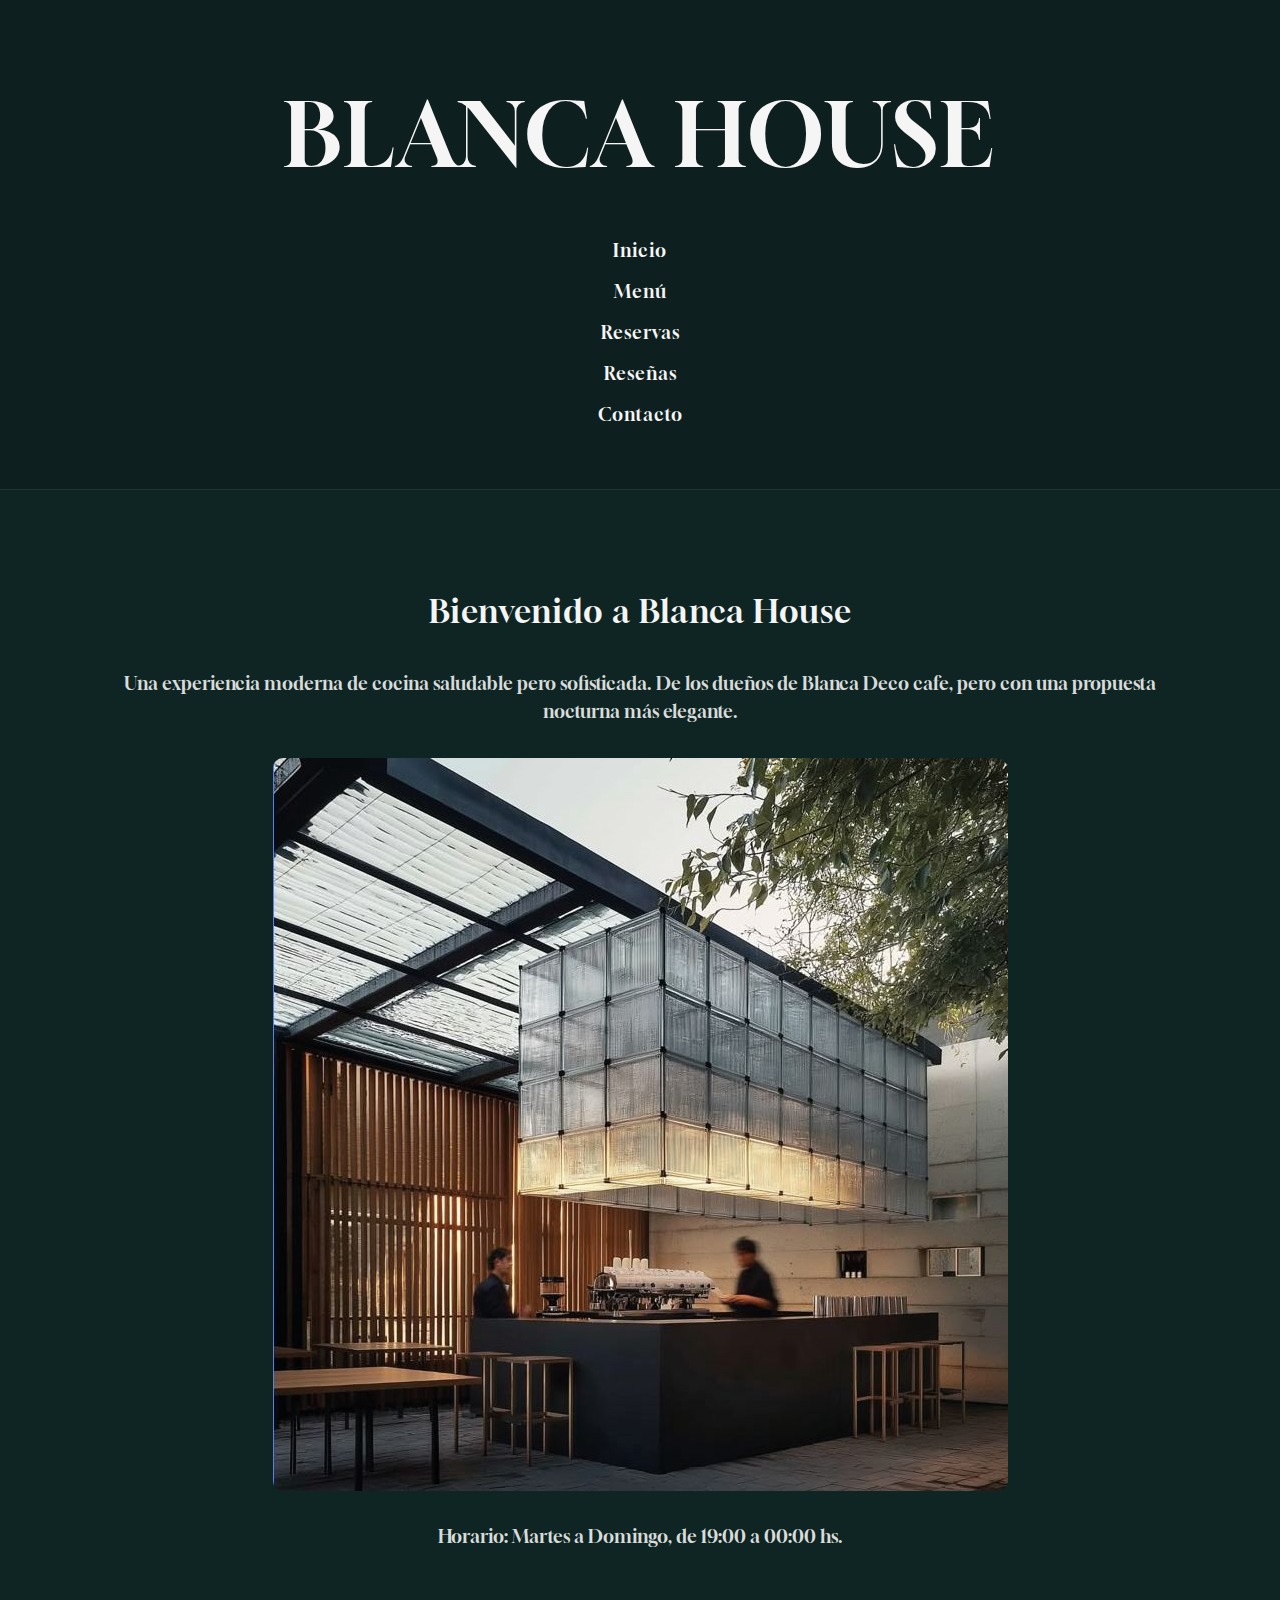
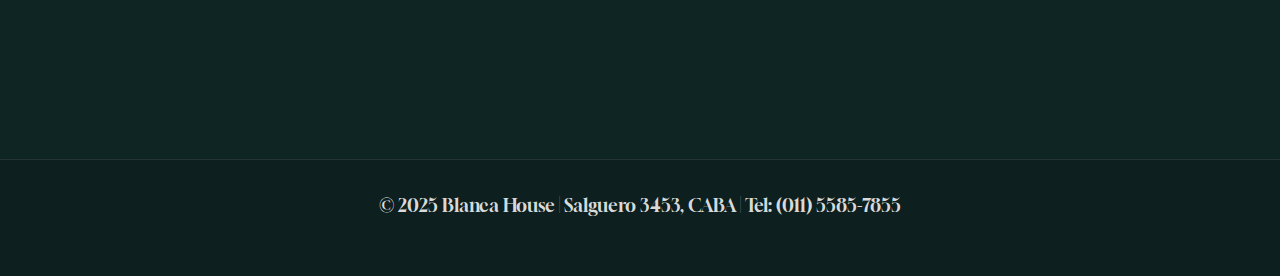
<file: index.html>
<!DOCTYPE html>
<html lang="es">
<head>
  <meta charset="UTF-8">
  <meta name="viewport" content="width=device-width, initial-scale=1.0">
  <title>Blanca House</title>
  <link rel="stylesheet" href="formato.css">
</head>
<body>

  <header>
    <h1><span class="serif">Blanca</span> <span class="bold">House</span></h1>
    <nav>
      <ul>
        <li><a href="index.html">Inicio</a></li>
        <li><a href="menu.html">Menú</a></li>
        <li><a href="reservas.html">Reservas</a></li>
        <li><a href="reseñas.html">Reseñas</a></li>
        <li><a href="contacto.html">Contacto</a></li>
      </ul>
    </nav>
  </header>

  <!-- Sección de presentación -->
  <main>
  <section id="inicio">
    <h2>Bienvenido a Blanca House</h2>
    <p>Una experiencia moderna de cocina saludable pero sofisticada. 
    De los dueños de Blanca Deco cafe, pero con una propuesta nocturna más elegante.</p>
    <img src="fotos_blanca/front.jpg" alt="Foto del restaurante">
    <p><strong>Horario:</strong> Martes a Domingo, de 19:00 a 00:00 hs.</p>
    
  </section>
</main>

  <footer>
    <p>© 2025 Blanca House | Salguero 3453, CABA | Tel: (011) 5585-7855</p>
  </footer>

</body>
</html>
</file>
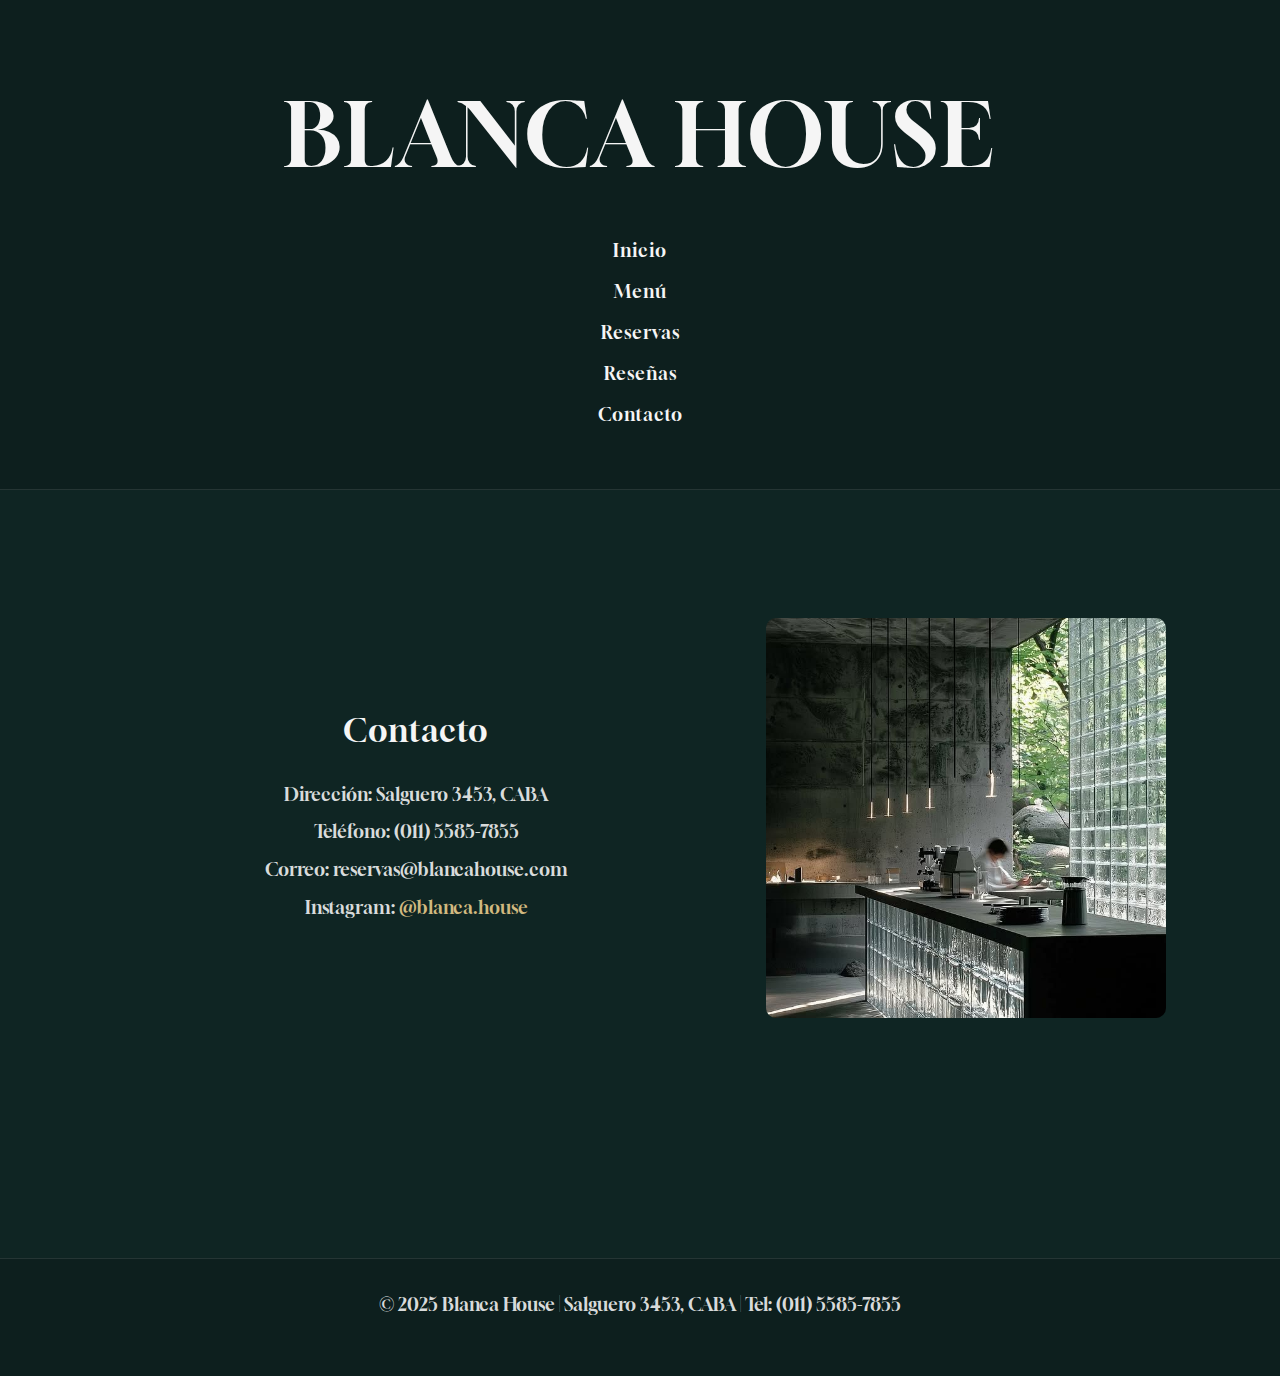
<file: contacto.html>
<!DOCTYPE html>
<html lang="es">
<head>
  <meta charset="UTF-8">
  <meta name="viewport" content="width=device-width, initial-scale=1.0">
  <title>Contacto | Blanca House</title>
  <link rel="stylesheet" href="formato.css">
</head>
<body>

  <header>
    <h1>Blanca House</h1>
    <nav>
      <ul>
        <li><a href="index.html">Inicio</a></li>
        <li><a href="menu.html">Menú</a></li>
        <li><a href="reservas.html">Reservas</a></li>
        <li><a href="reseñas.html">Reseñas</a></li>
        <li><a href="contacto.html">Contacto</a></li>
      </ul>
    </nav>
  </header>

  <main>
    <section id="contacto">
        <div class="info">
          <h2>Contacto</h2>
          <p><strong>Dirección:</strong> Salguero 3453, CABA</p>
          <p><strong>Teléfono:</strong> (011) 5585-7855</p>
          <p><strong>Correo:</strong> reservas@blancahouse.com</p>
          <p><strong>Instagram:</strong> <a href="#">@blanca.house</a></p>
        </div>
      
        <img src="fotos_blanca/ .jpg" alt="Interior del restaurante">
      </section>
  </main>

  <footer>
    
    <p>© 2025 Blanca House | Salguero 3453, CABA | Tel: (011) 5585-7855</p>
  </footer>

</body>
</html>
</file>
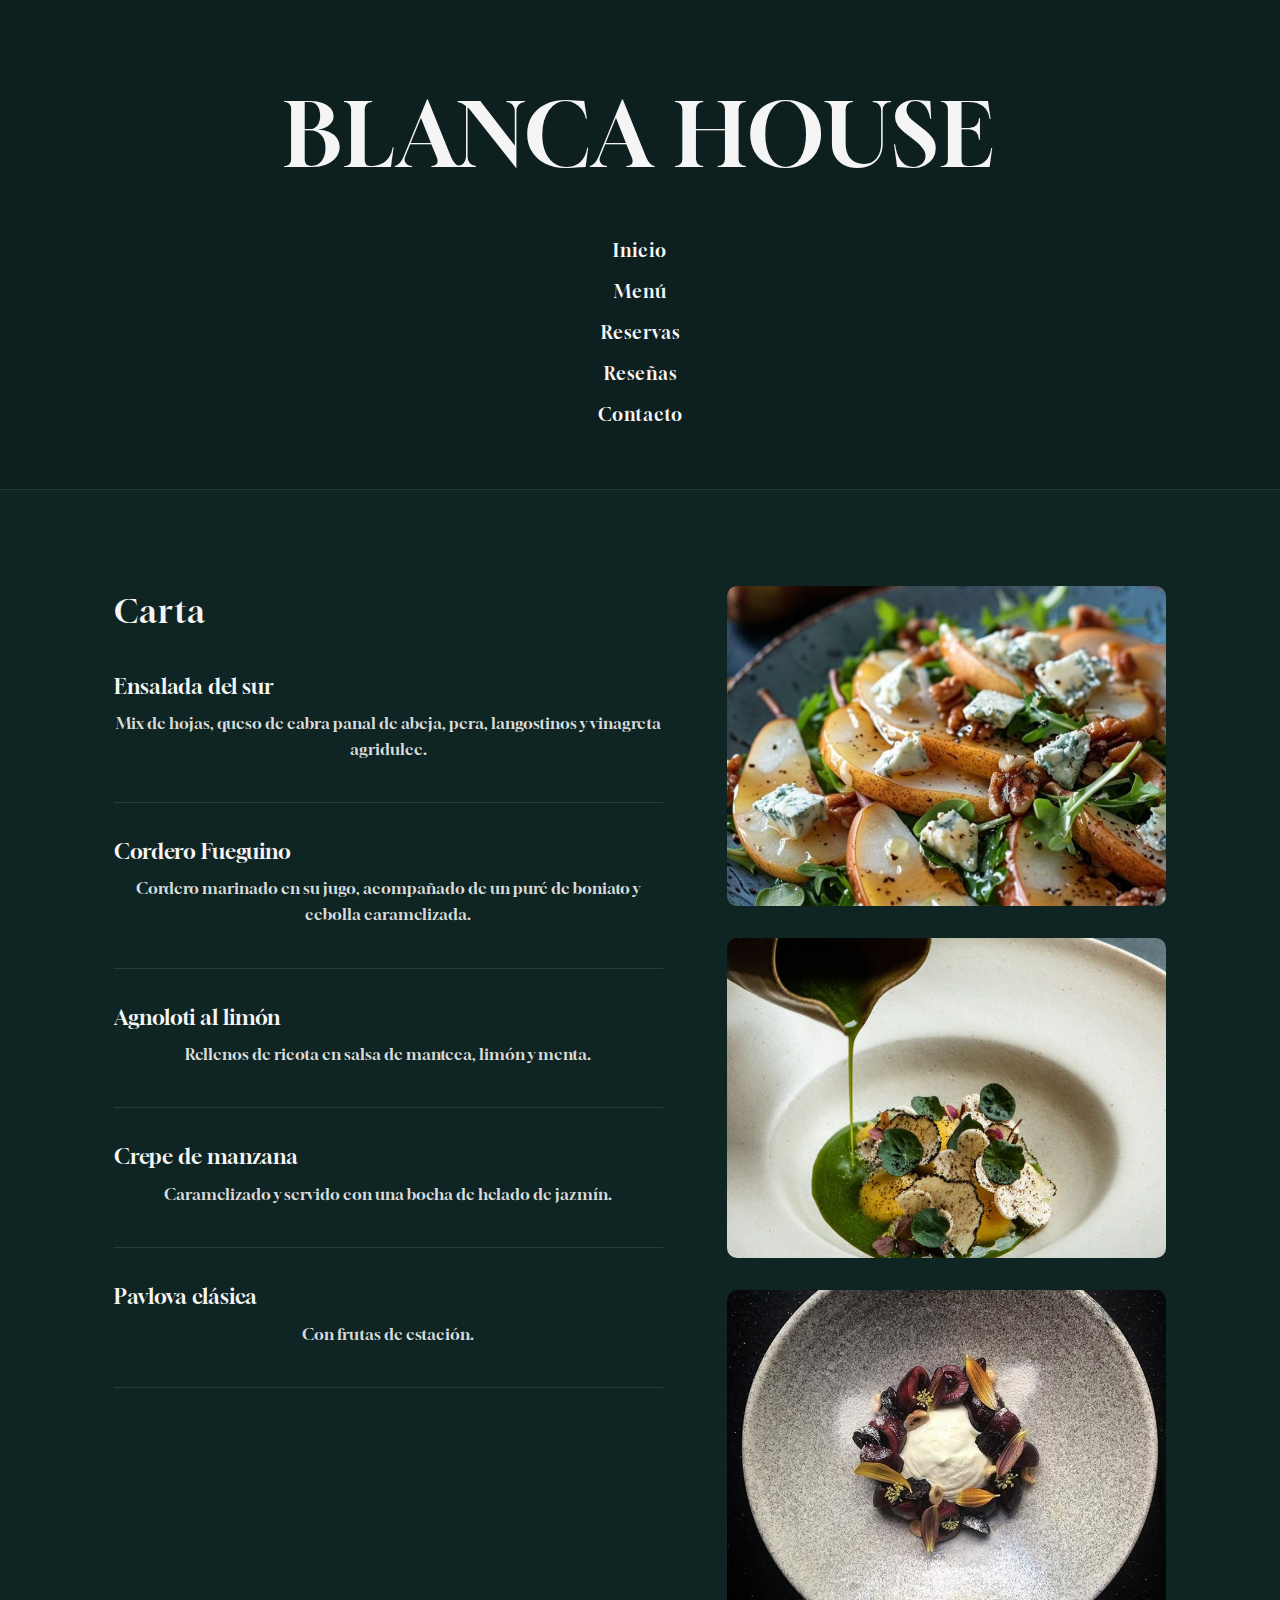
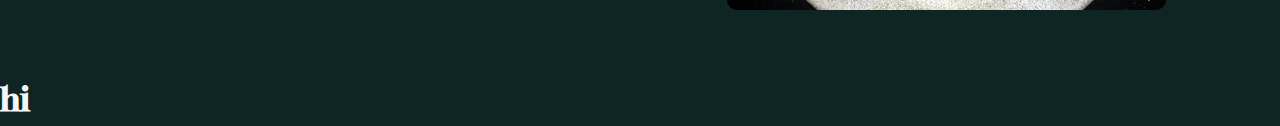
<file: menu.html>
<!DOCTYPE html>
<html lang="es">
<head>
  <meta charset="UTF-8">
  <meta name="viewport" content="width=device-width, initial-scale=1.0">
  <title>Menú | Blanca House</title>
  <link rel="stylesheet" href="formato.css">
</head>
<body>

    <header>
        <h1>Blanca House</h1>
        <nav>
          <ul>
            <li><a href="index.html">Inicio</a></li>
            <li><a href="menu.html">Menú</a></li>
            <li><a href="reservas.html">Reservas</a></li>
            <li><a href="reseñas.html">Reseñas</a></li>
            <li><a href="contacto.html">Contacto</a></li>
          </ul>
        </nav>
      </header>

      <!-- Sección de menú -->
      <main>
        <section id="menu">
          <div class="platos">
            <h2>Carta</h2>
      
            <article>
              <h3>Ensalada del sur</h3>
              <p>Mix de hojas, queso de cabra panal de abeja, pera, langostinos y vinagreta agridulce.</p>
            </article>
      
            <article>
              <h3>Cordero Fueguino</h3>
              <p>Cordero marinado en su jugo, acompañado de un puré de boniato y cebolla caramelizada.</p>
            </article>
      
            <article>
              <h3>Agnoloti al limón</h3>
              <p>Rellenos de ricota en salsa de manteca, limón y menta.</p>
            </article>
      
            <article>
              <h3>Crepe de manzana</h3>
              <p>Caramelizado y servido con una bocha de helado de jazmín.</p>
            </article>
      
            <article>
              <h3>Pavlova clásica</h3>
              <p>Con frutas de estación.</p>
            </article>
          </div>
      
          <div class="imagenes-menu">
            <img src="fotos_blanca/pera.jpg" alt="Plato 0">
            <img src="fotos_blanca/boniato.jpg" alt="Plato 1">
            <img src="fotos_blanca/Pablova.jpg" alt="Plato 2">
          </div>
        </section>
      </main>
      
      <h1>hi</h1>

</body>
</html>
</file>
<file: formato.css>
@import url('https://fonts.googleapis.com/css2?family=Gloock&display=swap');

/* ------------------------------
   formato base
------------------------------ */
* {
  margin: 0;
  padding: 0;
  box-sizing: border-box;
}

body {
  font-family: 'Gloock', serif;
  background-color: #0f2523;
  color: #f5f5f5;
  line-height: 1.6;
}




/* ------------------------------
   header
------------------------------ */
header {
  background-color: #0d1f1e;
  padding: 4rem 1rem 3rem;
  text-align: center;
  border-bottom: 1px solid rgba(255, 255, 255, 0.1);
  margin-bottom: 4rem;
}

header h1 {
  font-size: clamp(2rem, 8vw, 5.5rem);
  font-weight: 500;
  letter-spacing: 3px;
  color: #f5f5f5;
  text-transform: uppercase;
}

nav ul {
  list-style: none;
  margin-top: 2rem;
}

nav ul li {
  margin: 0.8rem 0;
}

nav ul li a {
  color: #f5f5f5;
  text-decoration: none;
  font-size: 1.1rem;
  letter-spacing: 1px;
  font-weight: 300;
  transition: color 0.3s ease;
}

nav ul li a:hover {
  color: #d1b97f;
}



/* ------------------------------
   secciones generales
------------------------------ */
main {
  padding: 2rem 1.5rem 4rem;
  max-width: 1100px;
  margin: 0 auto;
}

section {
  margin-bottom: 5rem;
}

h2 {
  font-size: 2rem;
  margin-bottom: 2rem;
  font-weight: 400;
  letter-spacing: 1px;
  text-align: center;
}

p {
  font-weight: 300;
  font-size: 1.1rem;
  margin-bottom: 1.5rem;
  color: rgba(245, 245, 245, 0.9);
  text-align: center;
}



/* ------------------------------
   foto index centrada
------------------------------ */
#inicio img {
  display: block;
  margin: 2rem auto;
  border-radius: 10px;
  max-width: 90%;
  height: auto;
}




/* ------------------------------
  menu
------------------------------ */

#menu {
    display: flex;
    justify-content: space-between;
    align-items: flex-start;
    gap: 4rem;
    max-width: 1100px;
    margin: 0 auto;
  }
  
  .platos {
    flex: 1;
  }
  
  .platos h2 {
    text-align: left;
    margin-bottom: 2rem;
    font-size: 2rem;
    font-weight: 500;
  }
  
  .platos article {
    margin-bottom: 2rem;
    padding-bottom: 1rem;
    border-bottom: 1px solid rgba(255, 255, 255, 0.1);
  }
  
  .platos h3 {
    font-size: 1.3rem;
    margin-bottom: 0.5rem;
    font-weight: 500;
  }
  
  .platos p {
    font-size: 1rem;
    color: rgba(245, 245, 245, 0.9);
    line-height: 1.6;
  }
  
  .imagenes-menu {
    display: flex;
    flex-direction: column;
    justify-content: space-between;
    gap: 2rem;
    flex: 0.8;
  }
  
  .imagenes-menu img {
    width: 100%;
    border-radius: 10px;
    object-fit: cover;
    height: 320px;
  }
  
  @media (max-width: 768px) {
    #menu {
      flex-direction: column;
      align-items: center;
    }
  
    .platos h2 {
      text-align: center;
    }
  
    .imagenes-menu {
      flex-direction: row;
      justify-content: center;
    }
  
    .imagenes-menu img {
      width: 45%;
      height: auto;
    }
  }
  



  /* ------------------------------
   reservas 
------------------------------ */
.formulario {
  margin: 2rem auto;
  display: flex;
  flex-direction: column;
  gap: 1rem;
  max-width: 500px;
}

input, select, textarea, button {
  padding: 0.8rem;
  border: none;
  border-radius: 4px;
  font-family: 'Gloock', serif;
  font-size: 16px;   
  min-height: 44px;  
}


input {
  background-color: #1d3835;
  color: #f5f5f5;
}

input::placeholder {
  color: rgba(255, 255, 255, 0.6);
}

button {
  background-color: #d1b97f;
  color: #0d1f1e;
  cursor: pointer;
  font-weight: bold;
  transition: background-color 0.3s ease;
}

button:hover {
  background-color: #e2c98c;
}



/* ------------------------------
   footer
------------------------------ */
footer {
  background-color: #0d1f1e;
  text-align: center;
  padding: 2rem;
  margin-top: 4rem;
  font-size: 0.9rem;
  color: rgba(255, 255, 255, 0.7);
  border-top: 1px solid rgba(255, 255, 255, 0.1);
}


@media (max-width: 768px){
  
  #menu { 
    flex-direction: column; 
    align-items: center; 
  }

  
  .platos article { 
    text-align: center; 
  }

  
  .imagenes-menu { 
    flex-direction: row; 
    justify-content: center; 
    gap: 1rem;
  }
  .imagenes-menu img { 
    width: 45%; 
    height: auto; 
    max-width: 350px; 
  }
}

@media (max-width: 480px){
  .imagenes-menu { 
    flex-direction: column; 
  }
  .imagenes-menu img { 
    width: 100%;
    height: auto;
    max-width: none;
   }
}






/* ------------------------------
   reseñas
------------------------------ */
#reseñas {
  max-width: 900px;
  margin: 0 auto;
  text-align: left;
}

#reseñas h2 {
  text-align: center;
  margin-bottom: 2.5rem;
  font-size: 2.2rem;
  font-weight: 500;
}

.lista-reseñas {
  display: flex;
  flex-direction: column;
  gap: 2rem;
  margin-bottom: 3rem;
}

.reseña {
  background-color: rgba(255, 255, 255, 0.05);
  padding: 1.5rem;
  border-radius: 10px;
  border-left: 4px solid #d1b97f;
}

.reseña h3 {
  font-weight: 500;
  color: #d1b97f;
  margin-bottom: 0.8rem;
}

.reseña p {
  font-style: italic;
  color: rgba(245, 245, 245, 0.9);
}


.formulario-reseña {
  display: flex;
  flex-direction: column;
  gap: 1rem;
  background-color: rgba(255, 255, 255, 0.03);
  padding: 2rem;
  border-radius: 10px;
}

.formulario-reseña h3 {
  color: #d1b97f;
  font-weight: 500;
  margin-bottom: 1rem;
}

.formulario-reseña form {
  display: flex;
  flex-direction: column;
  gap: 1rem;
}

.formulario-reseña input,
.formulario-reseña textarea {
  width: 100%;
  background-color: #1d3835;
  border: none;
  border-radius: 5px;
  padding: 0.9rem;
  color: #f5f5f5;
  font-family: 'Gloock', serif;
  font-size: 1rem;
  box-sizing: border-box;
}

.formulario-reseña textarea {
  height: 120px;
  resize: none;
}

.formulario-reseña button {
  align-self: flex-end;
  background-color: #d1b97f;
  color: #0d1f1e;
  font-weight: bold;
  padding: 0.9rem 2rem;
  border: none;
  border-radius: 5px;
  cursor: pointer;
  transition: background 0.3s;
}

.formulario-reseña button:hover {
  background-color: #e2c98c;
}


.mensaje-exito {
  color: rgb(209, 162, 74);
  font-weight: bold;
  margin-top: 10px;
}



/* ------------------------------
   contacto
------------------------------ */
#contacto {
    display: flex;
    align-items: center;
    justify-content: space-between;
    gap: 3rem;
    padding: 2rem 0;
  }
  
  #contacto .info {
    flex: 1;
    text-align: left;
  }
  
  #contacto img {
    flex: 1;
    max-width: 400px;
    border-radius: 10px;
    object-fit: cover;
  }
  
  #contacto h2 {
    margin-bottom: 1.5rem;
    font-weight: 400;
  }
  
  #contacto p {
    margin: 0.6rem 0;
    font-size: 1.1rem;
    font-weight: 300;
    color: rgba(245, 245, 245, 0.9);
  }
  
  #contacto a {
    color: #d1b97f;
    text-decoration: none;
  }
  
  #contacto a:hover {
    text-decoration: underline;
  }
  
 
  @media (max-width: 768px) {
    #contacto {
      flex-direction: column;
      align-items: center;
      text-align: center;
    }
  
    #contacto img {
      max-width: 90%;
    }
  }
</file>
